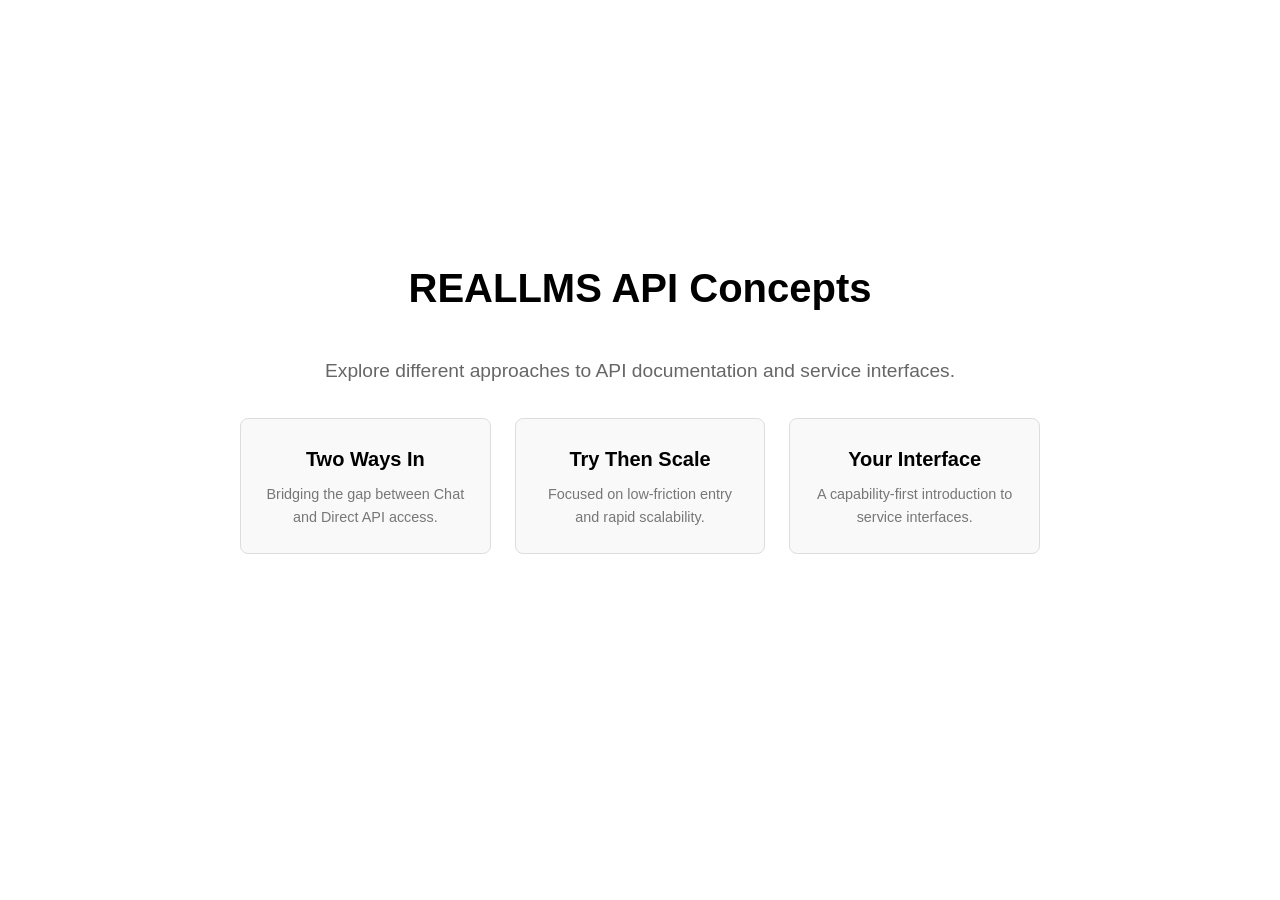
<file: index.html>
<!DOCTYPE html>
<html lang="en">
<head>
    <meta charset="UTF-8">
    <meta name="viewport" content="width=device-width, initial-scale=1.0">
    <title>REALLMS API Concepts</title>
    <style>
        body {
            font-family: -apple-system, BlinkMacSystemFont, "Segoe UI", Roboto, Helvetica, Arial, sans-serif;
            line-height: 1.6;
            color: #333;
            max-width: 800px;
            margin: 0 auto;
            padding: 2rem;
            display: flex;
            flex-direction: column;
            align-items: center;
            justify-content: center;
            min-height: 80vh;
            text-align: center;
        }
        h1 {
            font-size: 2.5rem;
            margin-bottom: 1rem;
            color: #000;
        }
        p {
            font-size: 1.2rem;
            margin-bottom: 2rem;
            color: #666;
        }
        .links {
            display: grid;
            grid-template-columns: repeat(auto-fit, minmax(200px, 1fr));
            gap: 1.5rem;
            width: 100%;
        }
        .card {
            padding: 1.5rem;
            border: 1px solid #ddd;
            border-radius: 8px;
            text-decoration: none;
            color: #000;
            transition: all 0.2s ease;
            display: block;
            background: #f9f9f9;
        }
        .card:hover {
            border-color: #000;
            background: #fff;
            box-shadow: 0 4px 12px rgba(0,0,0,0.1);
            transform: translateY(-2px);
        }
        .card h2 {
            margin: 0 0 0.5rem 0;
            font-size: 1.25rem;
        }
        .card p {
            margin: 0;
            font-size: 0.9rem;
            color: #777;
        }
    </style>
</head>
<body>
    <h1>REALLMS API Concepts</h1>
    <p>Explore different approaches to API documentation and service interfaces.</p>
    <div class="links">
        <a href="two-ways-in/" class="card">
            <h2>Two Ways In</h2>
            <p>Bridging the gap between Chat and Direct API access.</p>
        </a>
        <a href="try-then-scale/" class="card">
            <h2>Try Then Scale</h2>
            <p>Focused on low-friction entry and rapid scalability.</p>
        </a>
        <a href="your-interface/" class="card">
            <h2>Your Interface</h2>
            <p>A capability-first introduction to service interfaces.</p>
        </a>
    </div>
</body>
</html>
</file>
